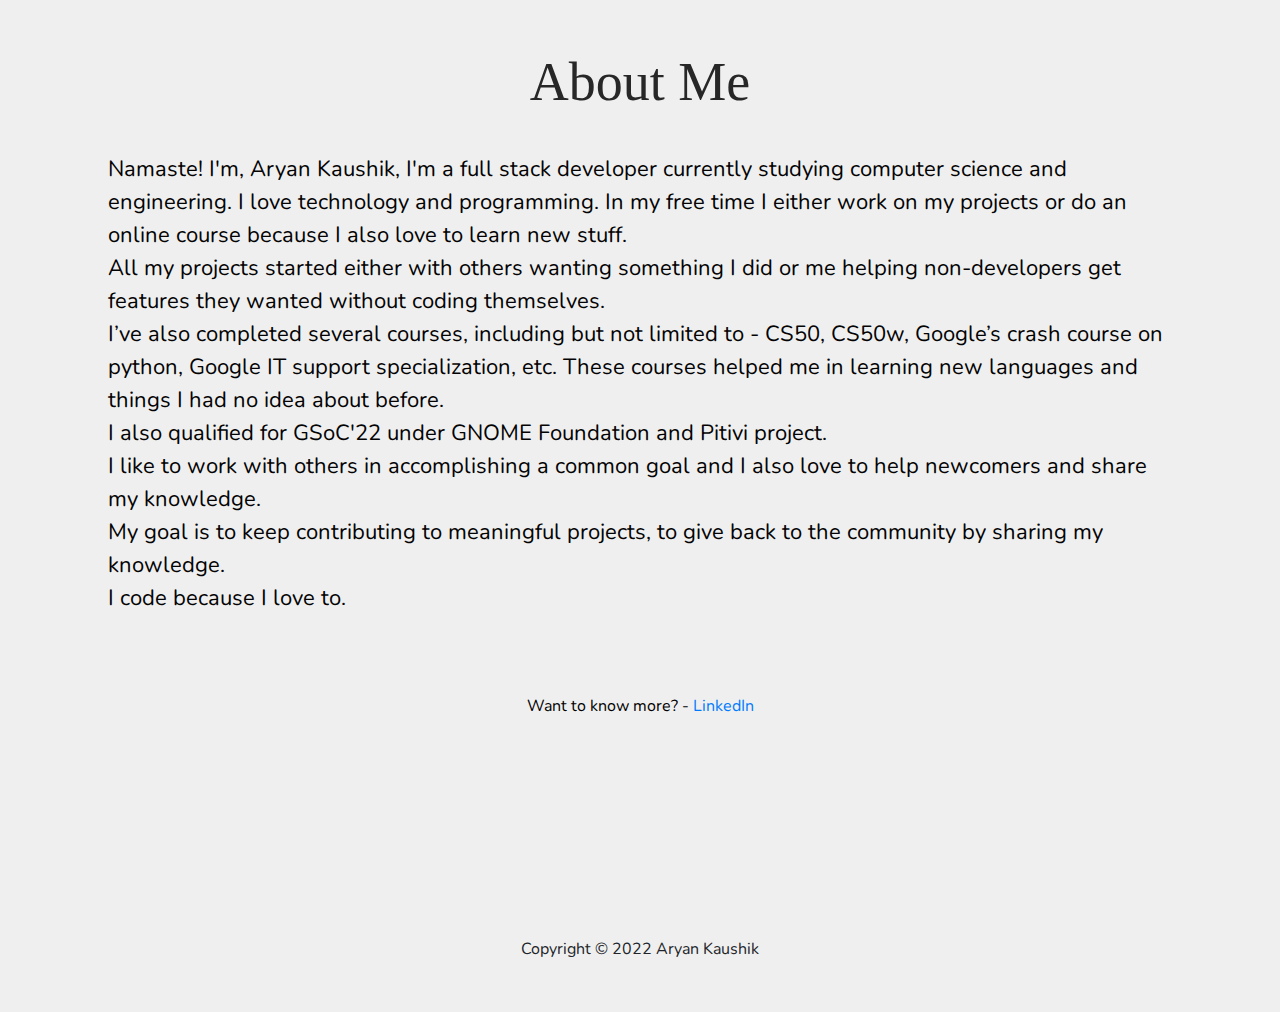
<file: about.html>
<!DOCTYPE html>
<html lang="en">

<head>
    <title>About me</title>
    <meta charset="utf-8">
    <meta name="viewport" content="width=device-width, initial-scale=1">
    <link rel="stylesheet" href="https://maxcdn.bootstrapcdn.com/bootstrap/4.5.0/css/bootstrap.min.css">
    <script src="https://ajax.googleapis.com/ajax/libs/jquery/3.5.1/jquery.min.js"></script>
    <script src="https://cdnjs.cloudflare.com/ajax/libs/popper.js/1.16.0/umd/popper.min.js"></script>
    <script src="https://maxcdn.bootstrapcdn.com/bootstrap/4.5.0/js/bootstrap.min.js"></script>
    <link rel="preconnect" href="https://fonts.gstatic.com">
    <link href="https://fonts.googleapis.com/css2?family=Nunito&display=swap" rel="stylesheet">
    <link rel="stylesheet" href="https://cdnjs.cloudflare.com/ajax/libs/font-awesome/4.7.0/css/font-awesome.min.css">
    <link rel="stylesheet" type='text/css' href="stylep1.css">
    <link rel="icon" href="logo.png">
</head>

<body>
    <div class="mainpage">

        <!-- Navbar  -->
        <div id="top_nav">
            <nav class="navbar navbar-expand-sm  navbar-light">
                <button class="navbar-toggler" type="button" data-toggle="collapse" data-target="#collapsibleNavbar">
                    <span class="navbar-toggler-icon"></span>
                </button>
                <div class="collapse navbar-collapse" id="collapsibleNavbar">
                    <ul class="navbar-nav">
                        <li class="nav-item">
                            <a class="nav-link" href="index.html">Home</a>
                        </li>
                        <li class="nav-item">
                            <a class="nav-link gradient" href="about.html">About me</a>
                        </li>
                        <li class="nav-item">
                            <a class="nav-link" href="work.html">Projects</a>
                        </li>
                        <li class="nav-item">
                            <a class="nav-link" href="contact.html">Contact</a>
                        </li>
                        <li class="nav-item">
                            <a class="nav-link" href="blog.html">Blog</a>
                        </li>
                    </ul>
                </div>
            </nav>
        </div>
        <!-- Main Content  -->
        <div class="banner">
            <div class="heading2 main_color">
                About Me
            </div>
            <p class="text_content content_padding main_color">
                Namaste! I'm, Aryan Kaushik, I'm a full stack developer currently studying computer science and
                engineering. I love technology and programming. In my free time I either work on my projects or do an
                online course because I also love to learn new stuff.
                <br> All my projects started either with others wanting something I did or me helping non-developers get
                features they wanted without coding themselves.
                <br>I’ve also completed several courses, including but not limited to - CS50, CS50w, Google’s crash
                course on python, Google IT support specialization, etc. These courses helped me in learning new
                languages and things I had no idea about before. <br>I also qualified for GSoC'22 under GNOME Foundation
                and Pitivi project.
                <br> I like to work with others in accomplishing a common goal and I also love to help newcomers and
                share my knowledge.
                <br> My goal is to keep contributing to meaningful projects, to give back to the community by sharing my
                knowledge.
                <br>
                I code because I love to.
                <br>
                <hr>
            <p class="black">Want to know more? - <a href="https://www.linkedin.com/in/aryan-kaushik23/">LinkedIn</a>
            </p>
            </p>
        </div>
        <br><br><br>
        <!-- footer -->
        <div class="footer">
            <p>Copyright © 2022 Aryan Kaushik</p>
        </div>
    </div>
</body>

</html>
</file>
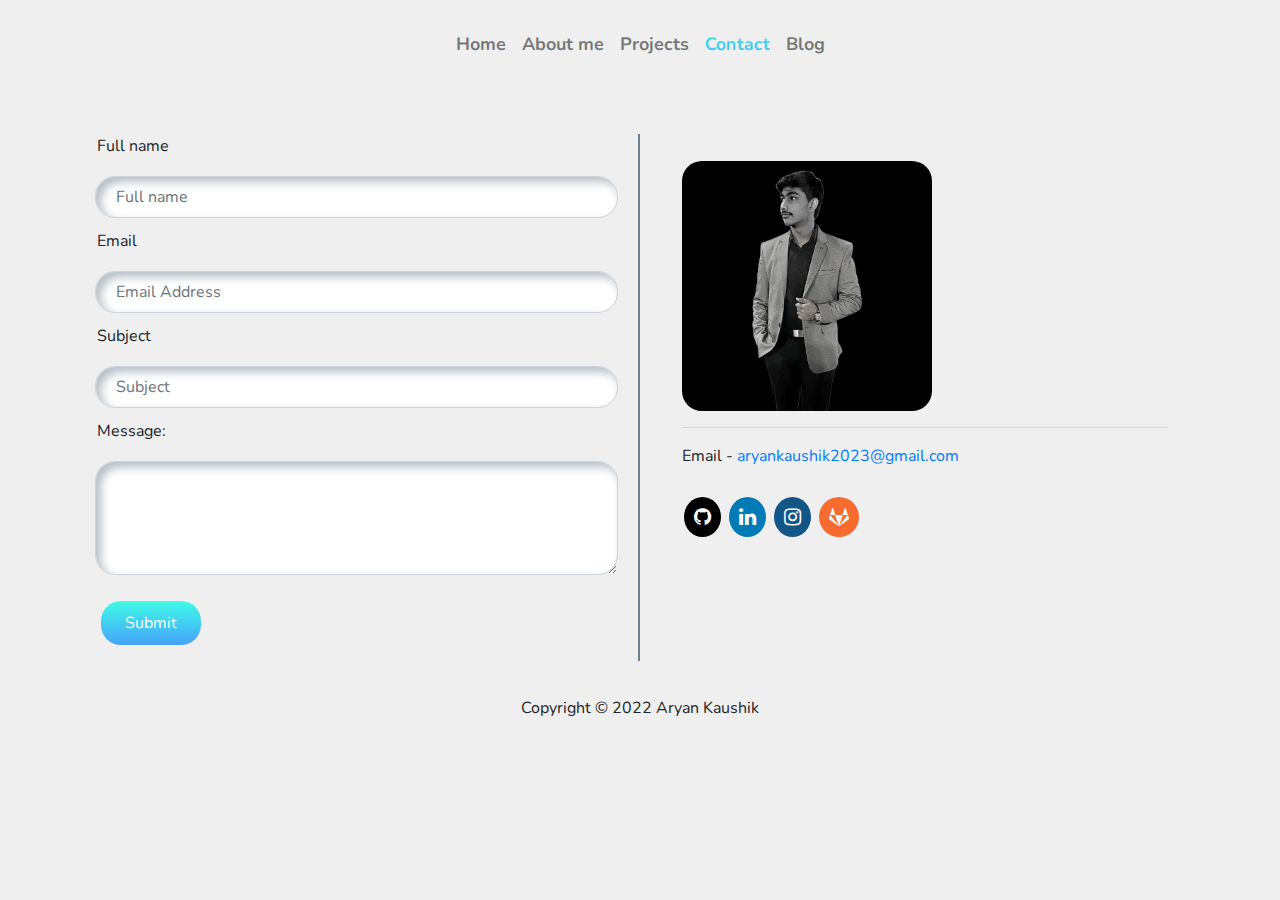
<file: contact.html>
<!DOCTYPE html>
<html lang="en">

<head>
    <title>Contact</title>
    <meta charset="utf-8">
    <meta name="viewport" content="width=device-width, initial-scale=1">
    <link rel="stylesheet" href="https://maxcdn.bootstrapcdn.com/bootstrap/4.5.0/css/bootstrap.min.css">
    <script src="https://ajax.googleapis.com/ajax/libs/jquery/3.5.1/jquery.min.js"></script>
    <script src="https://cdnjs.cloudflare.com/ajax/libs/popper.js/1.16.0/umd/popper.min.js"></script>
    <script src="https://maxcdn.bootstrapcdn.com/bootstrap/4.5.0/js/bootstrap.min.js"></script>
    <link rel="preconnect" href="https://fonts.gstatic.com">
    <link href="https://fonts.googleapis.com/css2?family=Nunito&display=swap" rel="stylesheet">
    <link rel="stylesheet" href="https://cdnjs.cloudflare.com/ajax/libs/font-awesome/4.7.0/css/font-awesome.min.css">
    <link rel="stylesheet" type='text/css' href="stylep1.css">
    <link rel="icon" href="logo.png">
</head>

<body>
    <!-- Navbar  -->
    <div id="top_nav">
        <nav class="navbar navbar-expand-sm  navbar-light">
            <a class="navbar-brand gradient" href="#">Aryan Kaushik</a>
            <button class="navbar-toggler" type="button" data-toggle="collapse" data-target="#collapsibleNavbar">
                <span class="navbar-toggler-icon"></span>
            </button>
            <div class="collapse navbar-collapse" id="collapsibleNavbar">
                <ul class="navbar-nav">
                    <li class="nav-item">
                        <a class="nav-link" href="index.html">Home</a>
                    </li>
                    <li class="nav-item">
                        <a class="nav-link" href="about.html">About me</a>
                    </li>
                    <li class="nav-item">
                        <a class="nav-link" href="work.html">Projects</a>
                    </li>
                    <li class="nav-item">
                        <a class="nav-link gradient" href="contact.html">Contact</a>
                    </li>
                    <li class="nav-item">
                        <a class="nav-link" href="blog.html">Blog</a>
                    </li>
                    <!-- <li class="nav-item">
                            <a class="nav-link" onclick="darkm();">Dark Mode</a>
                        </li> 
                        <li class="nav-item">
                            <a class="nav-link" onclick="lightm();">Light Mode</a>
                        </li> 
                        <input id="clickMe" type="button" value="clickme" onclick="doFunction();" />  -->
                </ul>
            </div>
        </nav>
    </div>
    <!-- Main Content  -->
    <div class="container" style="margin-top:60px; ">
        <div class="row">
            <div class="col-sm-12 col-lg-6 line">
                <form name="contact" method="POST" data-netlify="true">

                    <label for="name">&ensp; Full name</label>
                    <input type="text" class="form-control" name="name" placeholder="Full name">

                    <label for="email">&ensp; Email</label>
                    <input type="email" class="form-control" placeholder="Email Address" name="email">

                    <label for="subject">&ensp; Subject</label>
                    <input type="text" name="subject" class="form-control" placeholder="Subject">

                    <label for="comment">&ensp; Message:</label>
                    <textarea class="form-control" rows="3" name="comment"></textarea>

                    <button type="submit" class="btn btn-primary ar">Submit</button>
                </form>
            </div>
            <div class="col-sm-12 col-lg-6">
                <div id="info">
                    <img src="assets/dp1.png" class="dp">
                    <hr>
                    Email - <a href="mailto:aryankaushik2023@gmail.com">aryankaushik2023@gmail.com</a> <br><br>
                    <div id="Social">
                        <a href="https://github.com/Aryan20" class="fa fa-github" target="blank"></a>
                        <a href="https://www.linkedin.com/in/aryan-kaushik23/" class="fa fa-linkedin"
                            target="blank"></a>
                        <a href="https://www.instagram.com/aryan__kaushik_/" class="fa fa-instagram" target="blank"></a>
                        <a href="https://gitlab.gnome.org/Aryan20" class="fa fa-gitlab" target="blank"></a>
                    </div>
                </div>
            </div>
        </div>
    </div>
    </div>
    <div class="text-center footer" style="margin-bottom:0">
        <p>Copyright © 2022 Aryan Kaushik</p>
    </div>
</body>

</html>
</file>
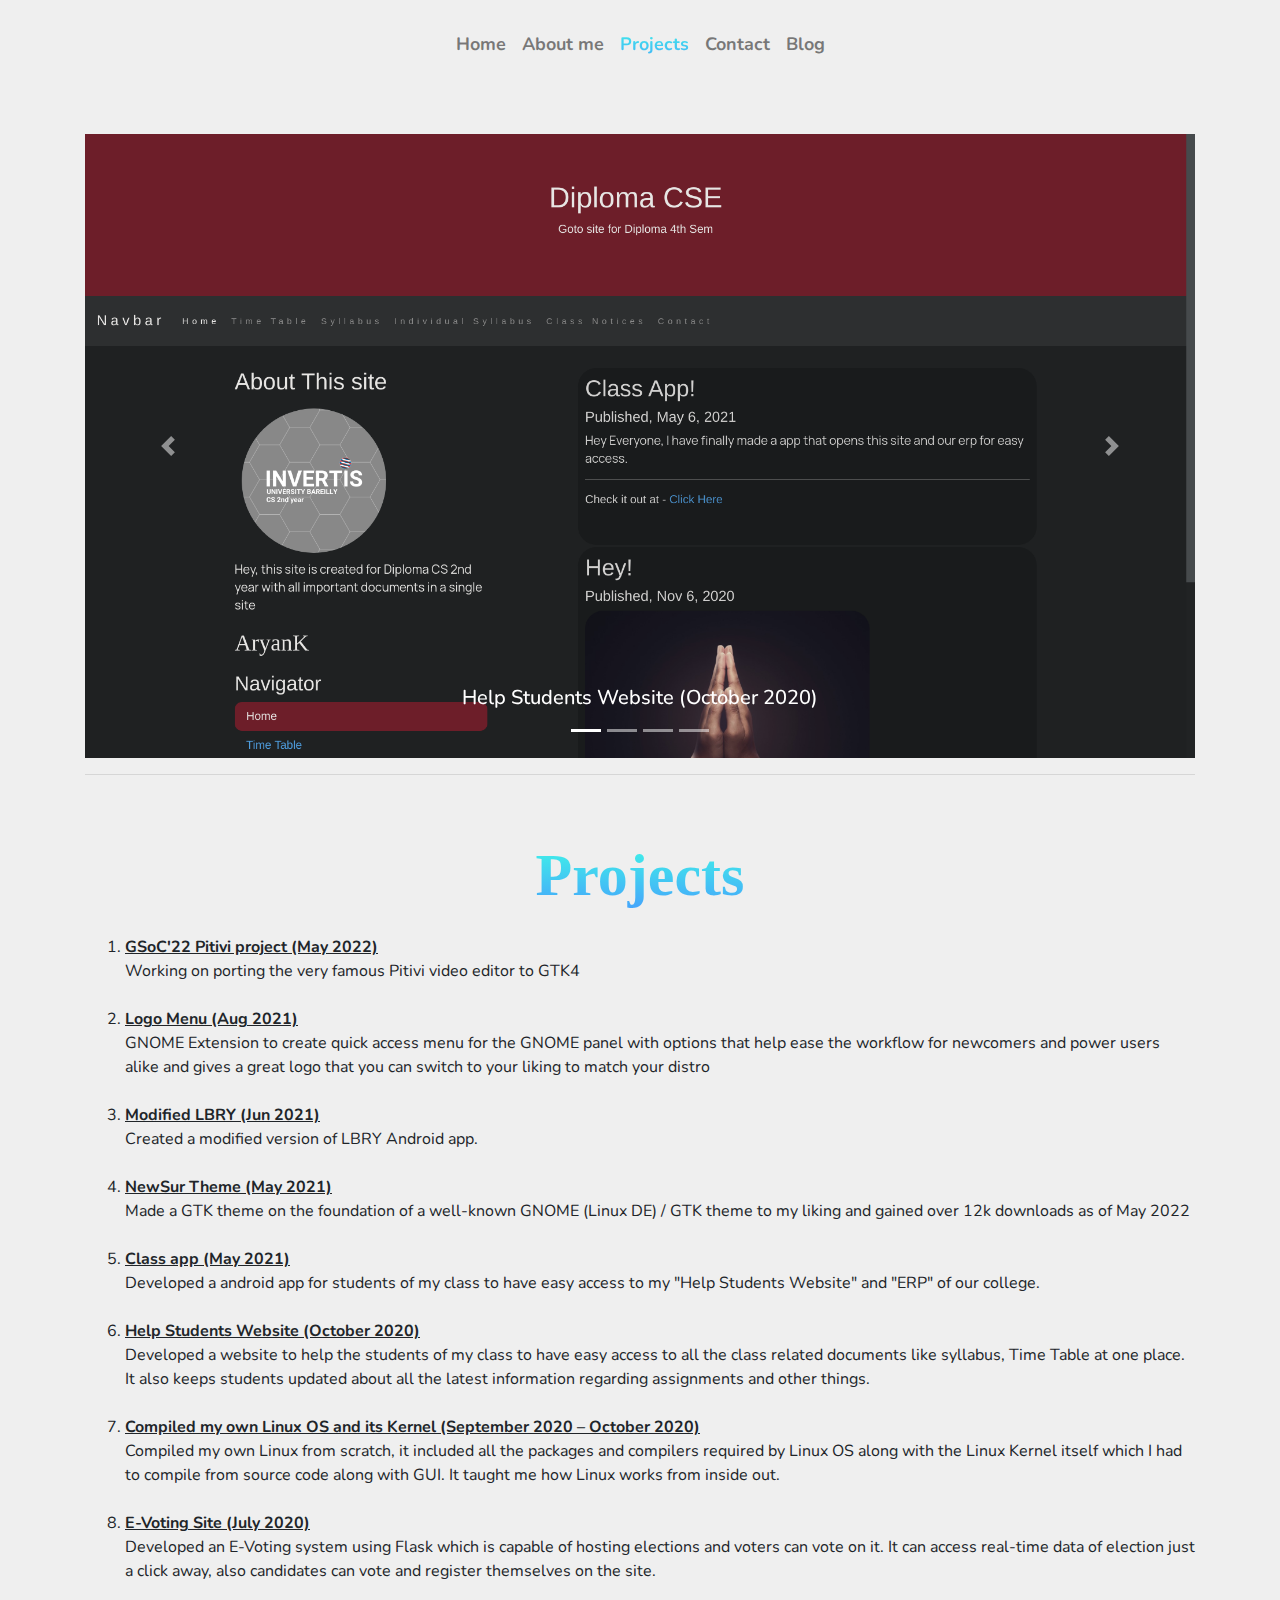
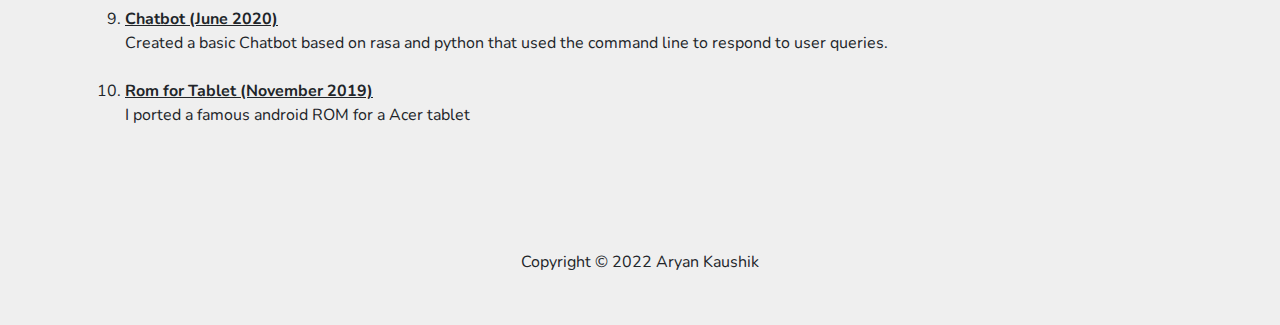
<file: work.html>
<!DOCTYPE html>
<html lang="en">

<head>
    <title>Projects</title>
    <meta charset="utf-8">
    <meta name="viewport" content="width=device-width, initial-scale=1">
    <link rel="stylesheet" href="https://maxcdn.bootstrapcdn.com/bootstrap/4.5.0/css/bootstrap.min.css">
    <script src="https://ajax.googleapis.com/ajax/libs/jquery/3.5.1/jquery.min.js"></script>
    <script src="https://cdnjs.cloudflare.com/ajax/libs/popper.js/1.16.0/umd/popper.min.js"></script>
    <script src="https://maxcdn.bootstrapcdn.com/bootstrap/4.5.0/js/bootstrap.min.js"></script>
    <link rel="preconnect" href="https://fonts.gstatic.com">
    <link href="https://fonts.googleapis.com/css2?family=Nunito&display=swap" rel="stylesheet">
    <link rel="stylesheet" href="https://cdnjs.cloudflare.com/ajax/libs/font-awesome/4.7.0/css/font-awesome.min.css">
    <link rel="stylesheet" type='text/css' href="stylep1.css">
    <link rel="icon" href="logo.png">
</head>

<body class="dark_modeb">
    <!-- Navbar  -->
    <div id="top_nav">
        <nav class="navbar navbar-expand-sm  navbar-light">
            <a class="navbar-brand gradient" href="#">Aryan Kaushik</a>
            <button class="navbar-toggler" type="button" data-toggle="collapse" data-target="#collapsibleNavbar">
                <span class="navbar-toggler-icon"></span>
            </button>
            <div class="collapse navbar-collapse" id="collapsibleNavbar">
                <ul class="navbar-nav">
                    <li class="nav-item">
                        <a class="nav-link" href="index.html">Home</a>
                    </li>
                    <li class="nav-item">
                        <a class="nav-link" href="about.html">About me</a>
                    </li>
                    <li class="nav-item">
                        <a class="nav-link gradient" href="work.html">Projects</a>
                    </li>
                    <li class="nav-item">
                        <a class="nav-link" href="contact.html">Contact</a>
                    </li>
                    <li class="nav-item">
                        <a class="nav-link" href="blog.html">Blog</a>
                    </li>
                </ul>
            </div>
        </nav>
    </div>
    <!-- Main Content  -->
    <div class="container" style="margin-top:60px; ">
        <div class="row">
            <div class="col-sm-12 col-lg-12">
                <div id="slideshow" class="carousel slide" data-ride="carousel">
                    <ol class="carousel-indicators">
                        <li data-target="#slideshow" data-slide-to="0" class="active"></li>
                        <li data-target="#slideshow" data-slide-to="1"></li>
                        <li data-target="#slideshow" data-slide-to="2"></li>
                        <li data-target="#slideshow" data-slide-to="2"></li>
                    </ol>
                    <div class="carousel-inner">
                        <div class="carousel-item active">
                            <img class="d-block w-100" src="assets/class_website.png" alt="Class Website">
                            <div class="carousel-caption d-none d-md-block">
                                <h5>Help Students Website (October 2020)</h5>
                            </div>
                        </div>
                        <div class="carousel-item">
                            <img class="d-block w-100" src="assets/evote.png" alt="Evote Site">
                            <div class="carousel-caption d-none d-md-block">
                                <h5>E-Voting Site (July 2020)</h5>
                            </div>
                        </div>
                        <div class="carousel-item">
                            <img class="d-block w-100" src="assets/app.png" alt="Class App">
                            <div class="carousel-caption d-none d-md-block">
                                <h5>Class app (May 2021)</h5>
                            </div>
                        </div>
                        <div class="carousel-item">
                            <img class="d-block w-100" src="assets/linux.png" alt="lfs linux">
                            <div class="carousel-caption d-none d-md-block">
                                <h5>Compiled my own Linux OS and its Kernel (September 2020 – October 2020)</h5>
                            </div>
                        </div>
                    </div>
                    <a class="carousel-control-prev" href="#slideshow" role="button" data-slide="prev">
                        <span class="carousel-control-prev-icon" aria-hidden="true"></span>
                        <span class="sr-only">Previous</span>
                    </a>
                    <a class="carousel-control-next" href="#slideshow" role="button" data-slide="next">
                        <span class="carousel-control-next-icon" aria-hidden="true"></span>
                        <span class="sr-only">Next</span>
                    </a>
                </div>
            </div>
        </div>
        <hr><br><br>
        <div class="row">
            <div class="col-sm-12 col-lg-12">
                <h1 class="content gradient">Projects</h1>
                <br>
                <ol class="content_2">
                    <li>
                        <b><u>GSoC'22 Pitivi project (May 2022)</u></b> <br>
                        Working on porting the very famous Pitivi video editor to GTK4
                    </li>
                    <br>
                    <li>
                        <b><u>Logo Menu (Aug 2021)</u></b> <br>
                        GNOME Extension to create quick access menu for the GNOME panel with options that help ease the workflow for newcomers
                        and power users alike and gives a great logo that you can switch to your liking to match your distro
                    </li>
                    <br>
                    <li>
                        <b><u>Modified LBRY (Jun 2021)</u></b> <br>
                        Created a modified version of LBRY Android app.
                    </li>
                    <br>
                    <li>
                        <b><u>NewSur Theme (May 2021)</u></b> <br>
                        Made a GTK theme on the foundation of a well-known GNOME (Linux DE) / GTK theme to my liking and gained over 12k downloads as of May 2022
                    </li>
                    <br>
                    <li>
                        <b><u>Class app (May 2021)</u></b> <br>
                        Developed a android app for students of my class to have easy access to my "Help Students
                        Website" and "ERP"
                        of our college.
                    </li>
                    <br>
                    <li>
                        <b><u>Help Students Website (October 2020)</u></b><br>
                        Developed a website to help the students of my class to have easy access to all the class
                        related
                        documents like syllabus, Time Table at one place. It also keeps students updated about all the
                        latest information regarding assignments and other things.
                    </li>
                    <br>
                    <li>
                        <b><u>Compiled my own Linux OS and its Kernel (September 2020 – October 2020)</u></b><br>
                        Compiled my own Linux from scratch, it included all the packages and compilers required by Linux
                        OS along with the Linux Kernel itself which I had to compile from source code along with GUI. It
                        taught me how Linux works from inside out.
                    </li>
                    <br>
                    <li>
                        <b><u>E-Voting Site (July 2020)</u></b><br>
                        Developed an E-Voting system using Flask which is capable of hosting elections and voters can
                        vote on it. It can access real-time data of election just a click away, also candidates can vote
                        and
                        register themselves on the site.
                    </li>
                    <br>
                    <li>
                        <b><u>Chatbot (June 2020)</u></b><br>
                        Created a basic Chatbot based on rasa and python that used the command line to respond to user
                        queries.
                    </li>
                    <br>
                    <li>
                        <b><u>Rom for Tablet (November 2019)</u></b><br>
                        I ported a famous android ROM for a Acer tablet
                    </li>
                </ol>
            </div>
        </div>
    </div>
    </div>
    </div>
    <br><br><br>
    <div class="text-center footer" style="margin-bottom:0">
        <p>Copyright © 2022 Aryan Kaushik</p>
    </div>

</body>

</html>
</file>
<file: stylep1.css>
body {
  background:#EFEFEF;
  font-family: 'Nunito', sans-serif;
}

.black {
  color: black;
}

.main_color {
  color: #272727;
}

.mainpage {
  display:flex;
  padding: 0 .5rem;
  width: 100%;
  height: 100vh;
  text-align: center;
  flex-direction: column;
  justify-content: center;
  align-items: center;
}

.navbar {
  margin-top: 15px;
  text-align: center;
}

.navbar-brand {
  display: none;
}

.navbar-nav {
  margin-left: auto;
  margin-right: auto;
}

.navbar-nav  li {
  font-size: 18px;
  font-weight: bold;
  color: black;
}

.navbar-nav  li a:hover {
  background-color: rgb(63,251,230);
  background: linear-gradient(180deg, rgba(63,251,230,1) 0%, rgba(70,162,252,1) 100%);
  -webkit-background-clip: text;
  -moz-background-clip: text;
  -webkit-text-fill-color: transparent; 
  -moz-text-fill-color: transparent;
}

.banner {
  padding: 5rem 0;
  flex: 1 1;
  display: flex;
  flex-direction: column;
  justify-content: center;
  align-items: center
}

.banner_2 {
  vertical-align: middle;
  margin-top: 2%;
  padding: 100px;
  background-color:#eff2f9;
  
  border-radius: 60px;
  box-shadow: 5px 5px 10px #b5bfc6 inset;
}

.Heading {
  font-size: 64px;
  cursor: default;
  font-family: "Prompt";
}

.heading2 {
  font-size: 54px;
  cursor: default;
  font-family: "Prompt";
}

.gradient {
  background-color: rgb(63,251,230);
  background: linear-gradient(180deg, rgba(63,251,230,1) 0%, rgba(70,162,252,1) 100%);
  -webkit-background-clip: text;
  -moz-background-clip: text;
  -webkit-text-fill-color: transparent; 
  -moz-text-fill-color: transparent;
}

.sub_heading {
  font-size: 36px;
  cursor: default;
}
/* #banner {
  width: 100%;
  height: 100%;
} */



.center {
  text-align: center;
  margin: auto;
}

.content {
  margin: auto;
  text-align: center;
  font-weight: bold;
  font-size: 60px;
  font-family: "Prompt";

}

.content_padding {
  padding: 30px;
  padding-left: 100px;
  padding-right: 100px;
}

.text_content {
  font-size: 22px;
  color: #030303;
  text-align: left;
  cursor: default;
}

.text_shadow {
  font-size: 50px;
  background-color: #030303;
  color: transparent;
  text-shadow: 2px 2px 3px rgba(255, 255, 255, 0.5);
  -webkit-background-clip: text;
     -moz-background-clip: text;
          background-clip: text;
}

.form-control {
  border-radius: 20px;
  padding: 20px;
  box-shadow: 5px 5px 10px #b5bfc6 inset;
  margin: 2%;
}

.line {
  padding-right: 30px;
  border-right: 2px solid #6e7f8d;
}

#info {
  padding: 5%;
}

.btn {
  margin: 3%;
  width: 100px;
  padding: 10px;
  border-radius: 20px;
  background-color: rgb(63,251,230);
  background: linear-gradient(180deg, rgba(63,251,230,1) 0%, rgba(70,162,252,1) 100%);
  border: 0px none ;
}

.dp {
  width: 250px;
  border-radius: 20px;
}

.footer {
  padding: 35px;
  border-radius: 0px;
  position: relative;
  bottom: 0px;
  width: 100%;
}

.fa {
  padding: 10px;
  font-size: 20px;
  max-width: fit-content;
  text-align: center;
  text-decoration: none;
  margin: 5px 2px;
  border-radius: 50%;
  align-content: center;
}

.fa:hover {
  opacity: 0.9;
}

.fa-github {
background: black;
color: white;
}

.fa-linkedin {
background: #007bb5;
color: white;
}

.fa-instagram {
background: #125688;
color: white;
}

.fa-gitlab {
  background: #f86b2e;
  color: white;
}

@media (max-width: 500px) {

  .mainpage {
    display:flex;
    padding: 0 .5rem;
    width: 100%;
    height: 100vh;
    text-align: center;
    flex-direction: column;
    justify-content: start;
    align-items: start;
  }

  .banner{
    padding: 40px;
    border-radius: 30px;
  }

  .banner_2 {
    border-radius: 40px;
    padding: 17px;
    box-shadow: 3px 3px 5px #b5bfc6 inset;
  }

  .Heading {
    font-size: 36px;
  }

  .sub_heading {
    font-size: 18px;
  }

  .content_padding {
    padding: 25px;
    padding-left: 20px;
    padding-right: 20px;
  }

  .text_content {
    font-size: 17px;
  }

  .text_shadow {
    font-size: 40px;
  }

  .navbar {
    border-radius: 30px;
    margin-left: 5px;
    margin-right: 5px;
  }

  .content {
    font-size: 33px;
  }

  .footer {
    font-size: x-small;
  }

}

@media (max-width: 380px) {
  .Heading {
    font-size: 26px;
  }

  .content_padding {
    padding: 20px;
    padding-left: 10px;
    padding-right: 10px;
  }
}
</file>
